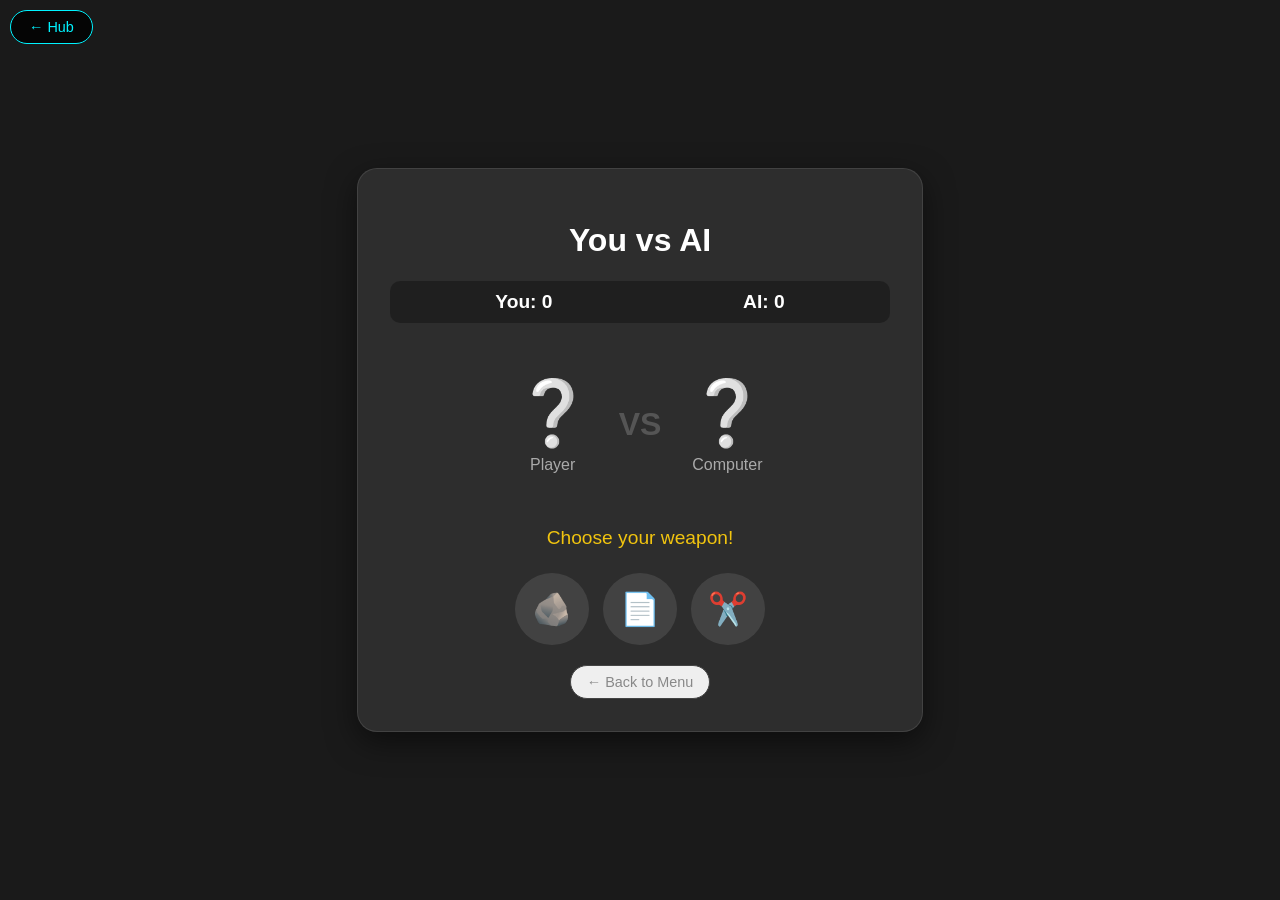
<file: games/rps.html>
<!DOCTYPE html>
<html lang="en">

<head>
    <script>
        // SECURITY CHECK
        // If user is not logged in, kick them to login.html
        if (localStorage.getItem('isLoggedIn') !== 'true') {
            window.parent.postMessage('spa-back','*');
        }
    </script>

    <meta charset="UTF-8">
    <meta name="viewport" content="width=device-width, initial-scale=1.0">
    <title>Rock Paper Scissors</title>
    <style>
        :root {
            --bg: #1a1a1a;
            --surface: #2d2d2d;
            --primary: #e74c3c;
            --accent: #f1c40f;
            --text: #ffffff;
        }

        body {
            background-color: var(--bg);
            color: var(--text);
            font-family: 'Segoe UI', sans-serif;
            display: flex;
            flex-direction: column;
            align-items: center;
            justify-content: center;
            min-height: 100vh;
            margin: 0;
        }

        .game-card {
            background: var(--surface);
            padding: 2rem;
            border-radius: 20px;
            box-shadow: 0 10px 30px rgba(0, 0, 0, 0.5);
            text-align: center;
            max-width: 500px;
            width: 90%;
            border: 1px solid rgba(255, 255, 255, 0.1);
        }

        .scoreboard {
            display: flex;
            justify-content: space-around;
            margin-bottom: 2rem;
            font-size: 1.2rem;
            font-weight: bold;
            background: rgba(0, 0, 0, 0.3);
            padding: 10px;
            border-radius: 10px;
        }

        .battle-area {
            display: flex;
            justify-content: center;
            align-items: center;
            /* Vertically align items */
            gap: 1rem;
            margin: 2rem 0;
            min-height: 140px;
        }

        /* Container for Emoji + Label */
        .fighter-box {
            display: flex;
            flex-direction: column;
            align-items: center;
            width: 100px;
        }

        .emoji-display {
            font-size: 4rem;
        }

        .label-text {
            margin-top: 5px;
            font-size: 1rem;
            color: #aaa;
            font-weight: 500;
        }

        .choice-btn {
            background: rgba(255, 255, 255, 0.1);
            border: 2px solid transparent;
            font-size: 2rem;
            padding: 15px;
            border-radius: 50%;
            cursor: pointer;
            transition: all 0.2s;
            margin: 0 5px;
        }

        .choice-btn:hover {
            transform: scale(1.1);
            background: rgba(255, 255, 255, 0.2);
            border-color: var(--accent);
        }

        #result-text {
            font-size: 1.2rem;
            margin: 1rem 0;
            min-height: 1.6em;
            color: var(--accent);
        }

        .back-btn {
            margin-top: 20px;
            text-decoration: none;
            color: #888;
            font-size: 0.9rem;
            border: 1px solid #444;
            padding: 8px 16px;
            border-radius: 20px;
            display: inline-block;
            transition: 0.3s;
        }

        .back-btn:hover {
            background: #444;
            color: #fff;
        }
    </style>

<script>
</script>
</head>

<body><style>#spabk{position:fixed;top:10px;left:10px;z-index:99999;background:rgba(0,0,0,0.8);color:#00f3ff;border:1px solid #00f3ff;padding:8px 18px;border-radius:20px;cursor:pointer;font-family:Segoe UI,sans-serif;font-size:.9rem;backdrop-filter:blur(5px);}#spabk:hover{background:#00f3ff;color:#000;}</style><button id="spabk" onclick="window.parent.postMessage('spa-back','*'); exitLandscapeAndRelease();">← Hub</button>

    <div class="game-card">
        <h1>You vs AI</h1>

        <div class="scoreboard">
            <div>You: <span id="user-score">0</span></div>
            <div>AI: <span id="comp-score">0</span></div>
        </div>

        <div class="battle-area">
            <div class="fighter-box">
                <div id="user-display" class="emoji-display">❔</div>
                <div id="user-label" class="label-text">Player</div>
            </div>

            <div style="font-size: 2rem; font-weight: bold; color: #555;">VS</div>

            <div class="fighter-box">
                <div id="comp-display" class="emoji-display">❔</div>
                <div id="comp-label" class="label-text">Computer</div>
            </div>
        </div>

        <p id="result-text">Choose your weapon!</p>

        <div class="controls">
            <button class="choice-btn" onclick="play(0)">🪨</button>
            <button class="choice-btn" onclick="play(1)">📄</button>
            <button class="choice-btn" onclick="play(2)">✂️</button>
        </div>

        <button class="back-btn" onclick="window.parent.postMessage('spa-back','*')">← Back to Menu</button>
    </div>

    <script>
        let userScore = 0;
        let compScore = 0;
        const options = ["Rock", "Paper", "Scissors"];
        const emojis = ["🪨", "📄", "✂️"];

        function play(userChoiceIndex) {
            const compChoiceIndex = Math.floor(Math.random() * 3);

            // Update Emojis
            document.getElementById("user-display").innerText = emojis[userChoiceIndex];
            document.getElementById("comp-display").innerText = emojis[compChoiceIndex];

            // Update Text Labels underneath
            document.getElementById("user-label").innerText = options[userChoiceIndex];
            document.getElementById("comp-label").innerText = options[compChoiceIndex];

            let message = "";

            // Logic
            if (userChoiceIndex === compChoiceIndex) {
                message = "It's a Tie!";
                document.getElementById("result-text").style.color = "white";
            }
            else if (
                (userChoiceIndex === 0 && compChoiceIndex === 2) ||
                (userChoiceIndex === 1 && compChoiceIndex === 0) ||
                (userChoiceIndex === 2 && compChoiceIndex === 1)
            ) {
                message = "You Win!";
                userScore++;
                document.getElementById("result-text").style.color = "#2ecc71";
            }
            else {
                message = "You Lose!";
                compScore++;
                document.getElementById("result-text").style.color = "#e74c3c";
            }

            document.getElementById("result-text").innerText = message;
            document.getElementById("user-score").innerText = userScore;
            document.getElementById("comp-score").innerText = compScore;
        }
    </script>
</body>

</html>
</file>
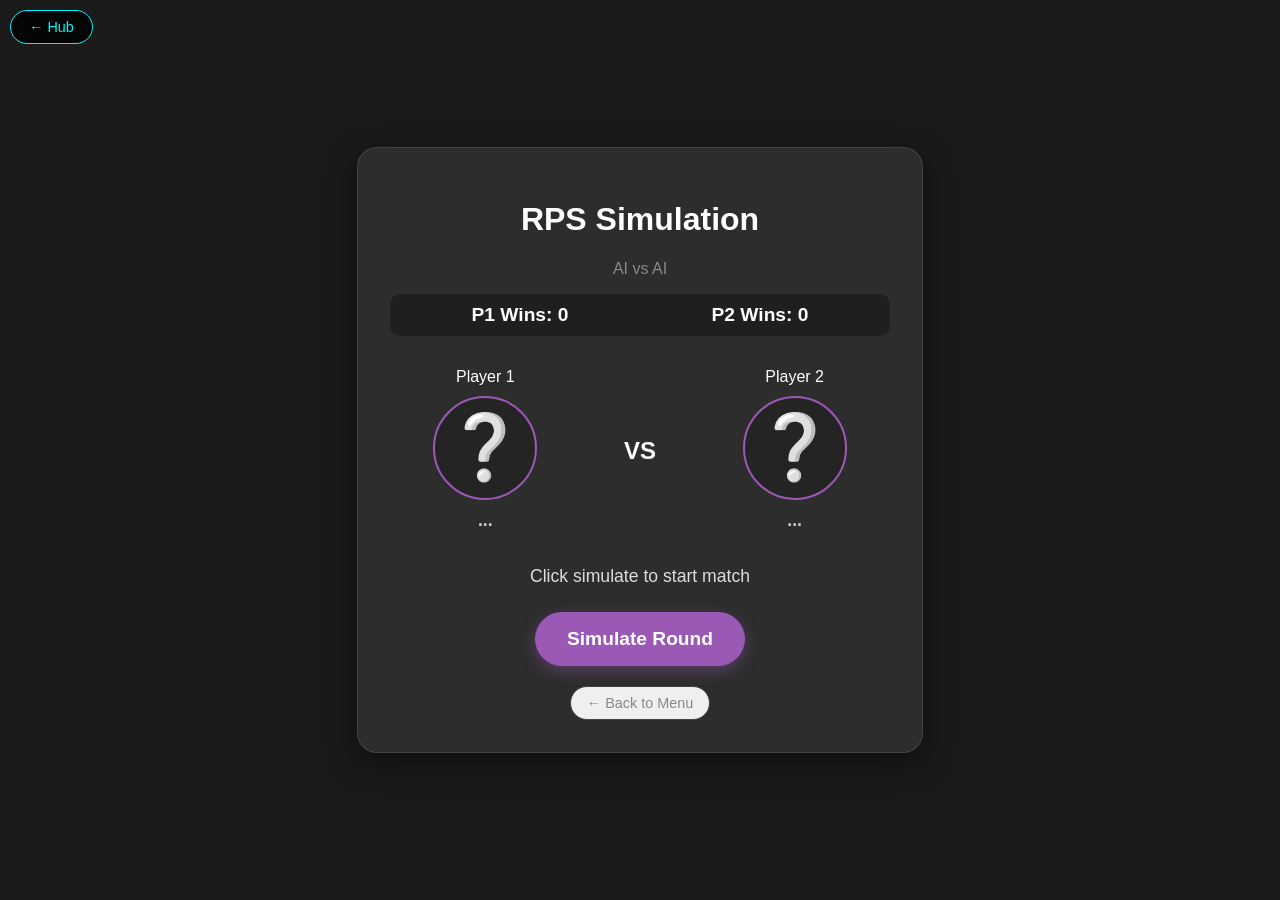
<file: games/rpsrand.html>
<!DOCTYPE html>
<html lang="en">
<head>
     <script>
        // SECURITY CHECK
        // If user is not logged in, kick them to login.html
        if (localStorage.getItem('isLoggedIn') !== 'true') {
            window.parent.postMessage('spa-back','*');
        }
    </script>
    <meta charset="UTF-8">
    <meta name="viewport" content="width=device-width, initial-scale=1.0">
    <title>RPS Random Simulation</title>
    <style>
        :root {
            --bg: #1a1a1a;
            --surface: #2d2d2d;
            --primary: #9b59b6;
            --text: #ffffff;
        }

        body {
            background-color: var(--bg);
            color: var(--text);
            font-family: 'Segoe UI', sans-serif;
            display: flex;
            flex-direction: column;
            align-items: center;
            justify-content: center;
            min-height: 100vh;
            margin: 0;
        }

        .game-card {
            background: var(--surface);
            padding: 2rem;
            border-radius: 20px;
            box-shadow: 0 10px 30px rgba(0,0,0,0.5);
            text-align: center;
            max-width: 500px;
            width: 90%;
            border: 1px solid rgba(255,255,255,0.1);
        }

        /* SCOREBOARD STYLES */
        .scoreboard {
            display: flex;
            justify-content: space-around;
            margin-bottom: 2rem;
            font-size: 1.2rem;
            font-weight: bold;
            background: rgba(0,0,0,0.3);
            padding: 10px;
            border-radius: 10px;
        }

        .battle-area {
            display: flex;
            justify-content: space-around;
            align-items: center;
            margin: 2rem 0;
        }

        .fighter {
            display: flex;
            flex-direction: column;
            align-items: center; 
            gap: 10px;
        }

        .emoji-display {
            font-size: 4rem;
            background: rgba(0,0,0,0.2);
            width: 100px;
            height: 100px;
            display: flex;
            align-items: center;
            justify-content: center;
            border-radius: 50%;
            border: 2px solid var(--primary);
        }

        .label-text {
            font-size: 1.1rem;
            color: #ccc;
            font-weight: bold;
            min-height: 1.5rem; 
        }

        .action-btn {
            background: var(--primary);
            color: white;
            border: none;
            padding: 1rem 2rem;
            font-size: 1.2rem;
            border-radius: 50px;
            cursor: pointer;
            font-weight: bold;
            box-shadow: 0 5px 15px rgba(155, 89, 182, 0.4);
            transition: transform 0.2s;
        }

        .action-btn:hover {
            transform: scale(1.05);
            background: #8e44ad;
        }

        #result {
            min-height: 1.5em;
            font-size: 1.1rem;
            margin-bottom: 20px;
            color: #ddd;
        }

        .back-btn {
            margin-top: 20px;
            text-decoration: none;
            color: #888;
            font-size: 0.9rem;
            border: 1px solid #444;
            padding: 8px 16px;
            border-radius: 20px;
            display: inline-block;
            transition: 0.3s;
        }
        .back-btn:hover { background: #444; color: #fff; }
    </style>

<script>
</script>
</head>
<body><style>#spabk{position:fixed;top:10px;left:10px;z-index:99999;background:rgba(0,0,0,0.8);color:#00f3ff;border:1px solid #00f3ff;padding:8px 18px;border-radius:20px;cursor:pointer;font-family:Segoe UI,sans-serif;font-size:.9rem;backdrop-filter:blur(5px);}#spabk:hover{background:#00f3ff;color:#000;}</style><button id="spabk" onclick="window.parent.postMessage('spa-back','*'); exitLandscapeAndRelease();">← Hub</button>

    <div class="game-card">
        <h1>RPS Simulation</h1>
        <p style="color: #888;">AI vs AI</p>

        <div class="scoreboard">
            <div>P1 Wins: <span id="p1-score">0</span></div>
            <div>P2 Wins: <span id="p2-score">0</span></div>
        </div>

        <div class="battle-area">
            <div class="fighter">
                <span>Player 1</span>
                <div id="p1-display" class="emoji-display">❔</div>
                <div id="p1-label" class="label-text">...</div> 
            </div>
            
            <div style="font-size: 1.5rem; font-weight: bold;">VS</div>

            <div class="fighter">
                <span>Player 2</span>
                <div id="p2-display" class="emoji-display">❔</div>
                <div id="p2-label" class="label-text">...</div>
            </div>
        </div>

        <p id="result">Click simulate to start match</p>

        <button class="action-btn" onclick="simulateRound()">Simulate Round</button>
        <br>
        <button class="back-btn" onclick="window.parent.postMessage('spa-back','*')">← Back to Menu</button>
    </div>

    <script>
        // Score Variables
        let p1Score = 0;
        let p2Score = 0;

        const emojis = ["🪨", "📄", "✂️"];
        const names = ["Rock", "Paper", "Scissors"];

        function simulateRound() {
            let p1 = Math.floor(Math.random() * 3);
            let p2 = Math.floor(Math.random() * 3);

            // Update Emojis
            document.getElementById("p1-display").innerText = emojis[p1];
            document.getElementById("p2-display").innerText = emojis[p2];

            // Update Labels
            document.getElementById("p1-label").innerText = names[p1];
            document.getElementById("p2-label").innerText = names[p2];

            let msg = "";

            if (p1 === p2) {
                msg = "It's a Tie!";
            } else if (
                (p1 === 0 && p2 === 2) || 
                (p1 === 1 && p2 === 0) || 
                (p1 === 2 && p2 === 1)
            ) {
                msg = "Player 1 Wins!";
                p1Score++; // Increase P1 Score
            } else {
                msg = "Player 2 Wins!";
                p2Score++; // Increase P2 Score
            }

            // Update Score on Screen
            document.getElementById("p1-score").innerText = p1Score;
            document.getElementById("p2-score").innerText = p2Score;

            document.getElementById("result").innerText = msg;
        }
    </script>
</body>
</html>
</file>
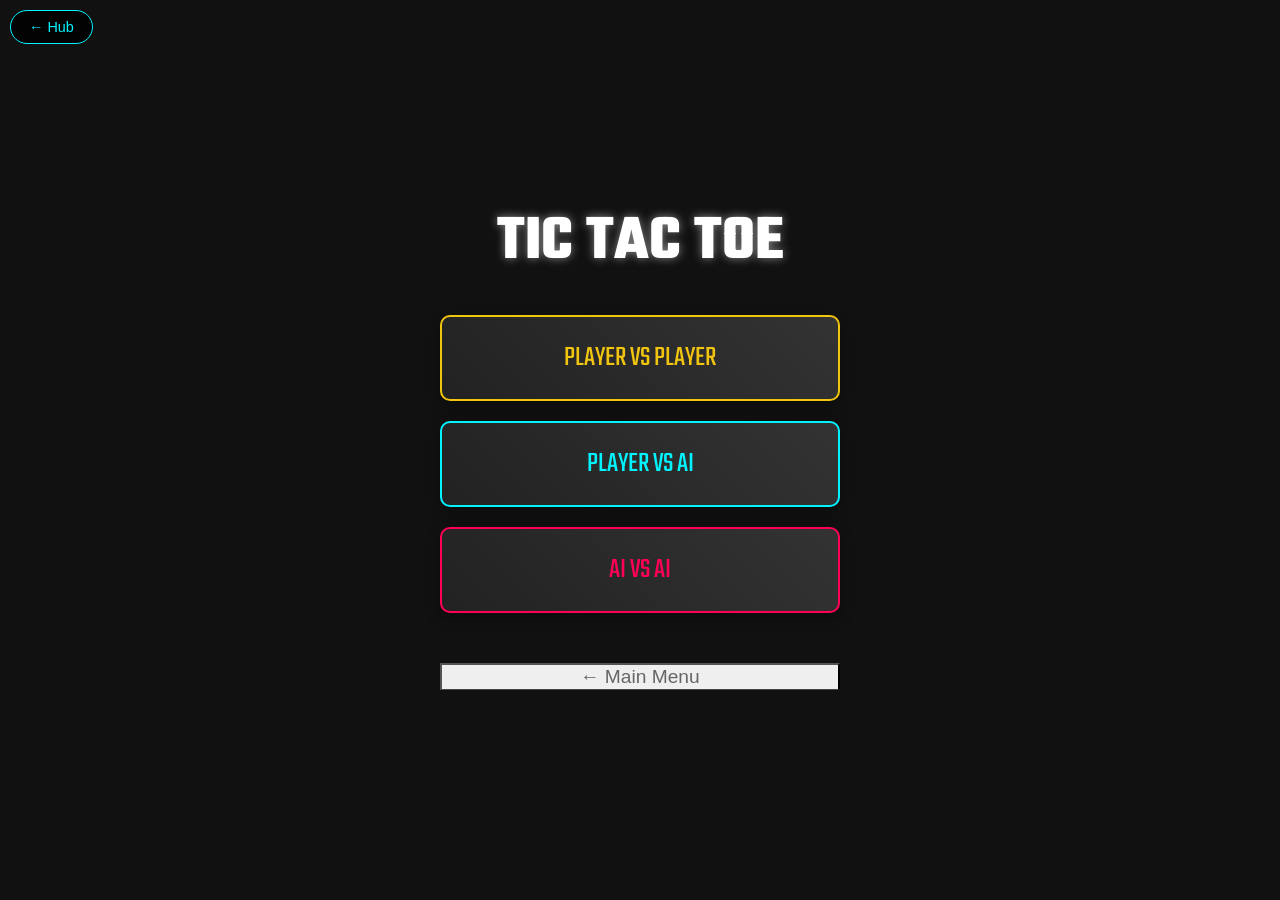
<file: games/ttt.html>
<!DOCTYPE html>
<html lang="en">
<head>
 <script>
        // SECURITY CHECK & FIREBASE VERIFICATION
        const storedName = localStorage.getItem('playerName');
        
        // Basic Local Check
        if (localStorage.getItem('isLoggedIn') !== 'true' || !storedName) {
            window.parent.postMessage('spa-back','*');
        } else {
            // Extra Protection: Check if user actually exists in Firebase
            const checkId = storedName.toLowerCase().trim();
            if (typeof db !== 'undefined' && db) {
                db.ref('users/' + checkId).once('value', snap => {
                    if (!snap.exists()) {
                        window.parent.postMessage({type:'notify',msg:'⛔ Access denied! Please re-login.',nt:'error'},'*');
                        localStorage.clear();
                        window.parent.postMessage('spa-back','*');
                    }
                });
            }
        }
    </script>
    
    <meta charset="UTF-8">
    <meta name="viewport" content="width=device-width, initial-scale=1.0, maximum-scale=1.0, user-scalable=no">
    <title>Tic Tac Toe</title>
    <style>
        @import url('https://fonts.googleapis.com/css2?family=Teko:wght@500;700&display=swap');

        :root {
            --bg: #111;
            --x-color: #00f3ff; /* Neon Cyan */
            --o-color: #ff0055; /* Neon Pink */
            --grid-color: #333;
            --text-color: #fff;
        }

        body {
            background-color: var(--bg);
            color: var(--text-color);
            font-family: 'Teko', sans-serif;
            margin: 0;
            height: 100vh;
            display: flex;
            flex-direction: column;
            align-items: center;
            justify-content: center;
            overflow: hidden;
            touch-action: manipulation;
        }

        /* --- MODE SELECTION SCREEN --- */
        #mode-menu {
            display: flex;
            flex-direction: column;
            gap: 20px;
            text-align: center;
            width: 100%;
            max-width: 400px;
            padding: 20px;
            animation: fadeIn 0.5s ease;
        }

        h1 {
            font-size: 4rem;
            margin: 0 0 20px 0;
            text-shadow: 0 0 10px rgba(255,255,255,0.5);
            line-height: 1;
        }

        .mode-btn {
            background: linear-gradient(45deg, #222, #333);
            border: 2px solid #555;
            color: white;
            padding: 20px;
            font-size: 1.8rem;
            font-family: 'Teko', sans-serif;
            cursor: pointer;
            border-radius: 10px;
            transition: 0.2s;
            text-transform: uppercase;
            box-shadow: 0 5px 15px rgba(0,0,0,0.3);
        }

        .mode-btn:active { transform: scale(0.96); }

        /* Specific Colors for Modes */
        .btn-pvp { border-color: #f1c40f; color: #f1c40f; } /* Yellow */
        .btn-ai { border-color: #00f3ff; color: #00f3ff; } /* Cyan */
        .btn-sim { border-color: #ff0055; color: #ff0055; } /* Pink */

        /* --- GAME SCREEN --- */
        #game-screen {
            display: none; /* Hidden by default */
            flex-direction: column;
            align-items: center;
            width: 100%;
        }

        .status {
            font-size: 2rem;
            margin-bottom: 20px;
            height: 40px;
            color: #ccc;
        }

        .board {
            display: grid;
            grid-template-columns: repeat(3, 1fr);
            gap: 10px;
            background-color: var(--bg);
            padding: 10px;
            border-radius: 15px;
            box-shadow: 0 0 30px rgba(0,0,0,0.5);
        }

        .cell {
            width: 90px;
            height: 90px;
            background-color: #1a1a1a;
            border-radius: 10px;
            display: flex;
            align-items: center;
            justify-content: center;
            font-size: 4rem;
            font-weight: bold;
            cursor: pointer;
            box-shadow: inset 0 0 10px rgba(0,0,0,0.5);
            transition: background 0.2s;
        }

        /* Cell States */
        .cell.x { color: var(--x-color); text-shadow: 0 0 15px var(--x-color); }
        .cell.o { color: var(--o-color); text-shadow: 0 0 15px var(--o-color); }
        .cell:active { background-color: #252525; }

        /* WIN ANIMATION KEYFRAMES */
        @keyframes winPulse {
            0% { transform: scale(1); filter: brightness(1); }
            50% { transform: scale(1.05); filter: brightness(1.5); box-shadow: 0 0 20px currentColor; }
            100% { transform: scale(1); filter: brightness(1); }
        }

        .cell.win-highlight {
            animation: winPulse 0.8s ease-in-out infinite;
            background-color: #333;
            border: 2px solid white;
            z-index: 10; /* Bring to front */
        }

        /* Controls */
        .controls {
            margin-top: 30px;
            display: flex;
            gap: 20px;
        }

        .ctrl-btn {
            padding: 10px 20px;
            font-size: 1.2rem;
            font-family: 'Teko', sans-serif;
            border: none;
            border-radius: 5px;
            cursor: pointer;
            background: #444;
            color: white;
        }

        .btn-back { background: #e74c3c; }
        .btn-reset { background: #3498db; }

        /* Menu Link */
        .main-menu-link {
            margin-top: 30px;
            color: #666;
            text-decoration: none;
            font-size: 1.2rem;
            border-bottom: 1px solid #444;
        }

        @keyframes fadeIn {
            from { opacity: 0; transform: translateY(20px); }
            to { opacity: 1; transform: translateY(0); }
        }
    </style>

<script>
</script>
</head>
<body><style>#spabk{position:fixed;top:10px;left:10px;z-index:99999;background:rgba(0,0,0,0.8);color:#00f3ff;border:1px solid #00f3ff;padding:8px 18px;border-radius:20px;cursor:pointer;font-family:Segoe UI,sans-serif;font-size:.9rem;backdrop-filter:blur(5px);}#spabk:hover{background:#00f3ff;color:#000;}</style><button id="spabk" onclick="window.parent.postMessage('spa-back','*'); exitLandscapeAndRelease();">← Hub</button>

    <div id="mode-menu">
        <h1>TIC TAC TOE</h1>
        <button class="mode-btn btn-pvp" onclick="startGame('PvP')">Player vs Player</button>
        <button class="mode-btn btn-ai" onclick="startGame('PvAI')">Player vs AI</button>
        <button class="mode-btn btn-sim" onclick="startGame('AIvAI')">AI vs AI</button>
        
        <button class="main-menu-link" onclick="window.parent.postMessage('spa-back','*')">← Main Menu</button>
    </div>

    <div id="game-screen">
        <div class="status" id="status-text">Player X's Turn</div>
        
        <div class="board" id="board">
            <div class="cell" onclick="handleCellClick(0)"></div>
            <div class="cell" onclick="handleCellClick(1)"></div>
            <div class="cell" onclick="handleCellClick(2)"></div>
            <div class="cell" onclick="handleCellClick(3)"></div>
            <div class="cell" onclick="handleCellClick(4)"></div>
            <div class="cell" onclick="handleCellClick(5)"></div>
            <div class="cell" onclick="handleCellClick(6)"></div>
            <div class="cell" onclick="handleCellClick(7)"></div>
            <div class="cell" onclick="handleCellClick(8)"></div>
        </div>

        <div class="controls">
            <button class="ctrl-btn btn-back" onclick="showMenu()">Change Mode</button>
            <button class="ctrl-btn btn-reset" onclick="resetGame()">Restart</button>
        </div>
    </div>

    <script>
        // --- GAME VARIABLES ---
        let boardState = ["", "", "", "", "", "", "", "", ""];
        let currentPlayer = "X";
        let gameActive = true;
        let currentMode = ""; // 'PvP', 'PvAI', 'AIvAI'
        
        const statusText = document.getElementById("status-text");
        const cells = document.querySelectorAll(".cell");
        const modeMenu = document.getElementById("mode-menu");
        const gameScreen = document.getElementById("game-screen");

        const winningConditions = [
            [0, 1, 2], [3, 4, 5], [6, 7, 8], // Rows
            [0, 3, 6], [1, 4, 7], [2, 5, 8], // Cols
            [0, 4, 8], [2, 4, 6]             // Diagonals
        ];

        // --- NAVIGATION ---
        function startGame(mode) {
            currentMode = mode;
            modeMenu.style.display = "none";
            gameScreen.style.display = "flex";
            resetGame();

            if (currentMode === 'AIvAI') {
                statusText.innerText = "Simulation Started...";
                setTimeout(makeAIMove, 500); // Start the AI loop
            }
        }

        function showMenu() {
            gameActive = false; // Stop any running AI
            gameScreen.style.display = "none";
            modeMenu.style.display = "flex";
        }

        // --- GAME LOGIC ---
        
        function handleCellClick(index) {
            // If game over, cell taken, or it's AI turn (in AI modes), ignore click
            if (!gameActive || boardState[index] !== "") return;
            
            // In AIvAI, humans can't click
            if (currentMode === 'AIvAI') return;

            // Make Move
            makeMove(index, currentPlayer);

            // If game still active...
            if (gameActive) {
                if (currentMode === 'PvAI') {
                    // Lock board, wait for AI
                    setTimeout(makeAIMove, 600);
                }
            }
        }

        function makeMove(index, player) {
            boardState[index] = player;
            cells[index].innerText = player;
            cells[index].classList.add(player.toLowerCase()); // Add class 'x' or 'o' for color

            // Check for Win
            let winningLine = checkWin();
            if (winningLine) {
                statusText.innerText = `${player} Wins!`;
                statusText.style.color = player === 'X' ? 'var(--x-color)' : 'var(--o-color)';
                
                // --- APPLY WIN ANIMATION ---
                winningLine.forEach(idx => {
                    cells[idx].classList.add("win-highlight");
                });
                
                gameActive = false;
                return;
            }

            if (!boardState.includes("")) {
                statusText.innerText = "It's a Draw!";
                statusText.style.color = '#fff';
                gameActive = false;
                return;
            }

            // Switch Player
            currentPlayer = currentPlayer === "X" ? "O" : "X";
            statusText.innerText = `${currentPlayer}'s Turn`;
            statusText.style.color = '#ccc';
        }

        function makeAIMove() {
            if (!gameActive) return;

            let moveIndex = getBestMove();
            makeMove(moveIndex, currentPlayer);

            // If Simulation Mode, trigger next move loop
            if (currentMode === 'AIvAI' && gameActive) {
                let delay = Math.random() * 500 + 500; // Random delay 0.5s - 1s
                setTimeout(makeAIMove, delay); 
            }
        }

        function resetGame() {
            boardState = ["", "", "", "", "", "", "", "", ""];
            gameActive = true;
            currentPlayer = "X";
            statusText.innerText = "Player X's Turn";
            statusText.style.color = '#ccc';
            
            cells.forEach(cell => {
                cell.innerText = "";
                // Remove all classes to reset color and animation
                cell.classList.remove("x", "o", "win-highlight");
            });

            // If restarting AI vs AI
            if (currentMode === 'AIvAI') {
                setTimeout(makeAIMove, 500);
            }
        }

        // Returns Array of winning indices [0, 1, 2] OR null if no win
        function checkWin() {
            for (let condition of winningConditions) {
                let [a, b, c] = condition;
                if (boardState[a] && boardState[a] === boardState[b] && boardState[a] === boardState[c]) {
                    return condition; 
                }
            }
            return null;
        }

        // --- SIMPLE AI LOGIC ---
        function getBestMove() {
            // 1. Try to Win
            let winMove = findWinningMove(currentPlayer);
            if (winMove !== -1) return winMove;

            // 2. Block Opponent
            let opponent = currentPlayer === "X" ? "O" : "X";
            let blockMove = findWinningMove(opponent);
            if (blockMove !== -1) return blockMove;

            // 3. Take Center if open
            if (boardState[4] === "") return 4;

            // 4. Take Random available
            let available = [];
            boardState.forEach((cell, index) => {
                if (cell === "") available.push(index);
            });
            return available[Math.floor(Math.random() * available.length)];
        }

        function findWinningMove(player) {
            for (let condition of winningConditions) {
                let [a, b, c] = condition;
                // Check if 2 spots are 'player' and 1 is empty
                if (boardState[a] === player && boardState[b] === player && boardState[c] === "") return c;
                if (boardState[a] === player && boardState[c] === player && boardState[b] === "") return b;
                if (boardState[b] === player && boardState[c] === player && boardState[a] === "") return a;
            }
            return -1;
        }

    </script>
</body>

</html>
</file>
